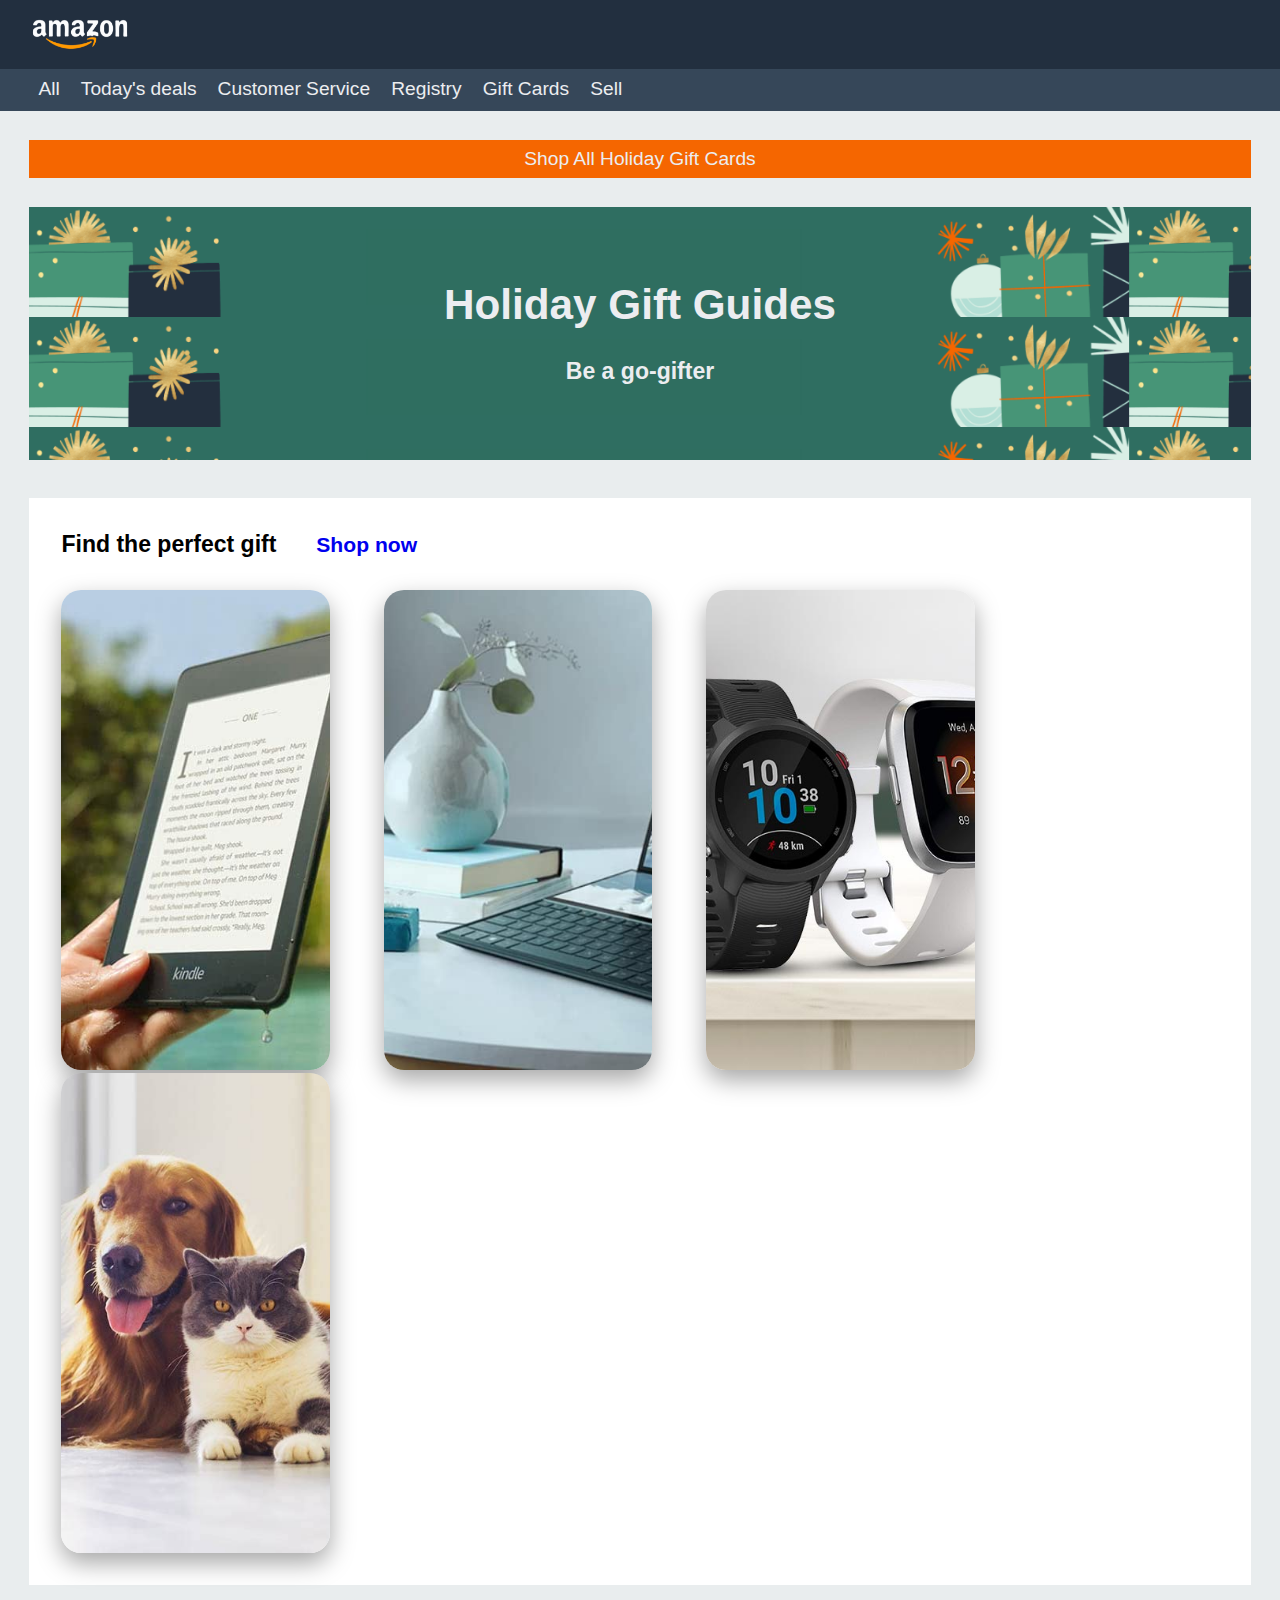
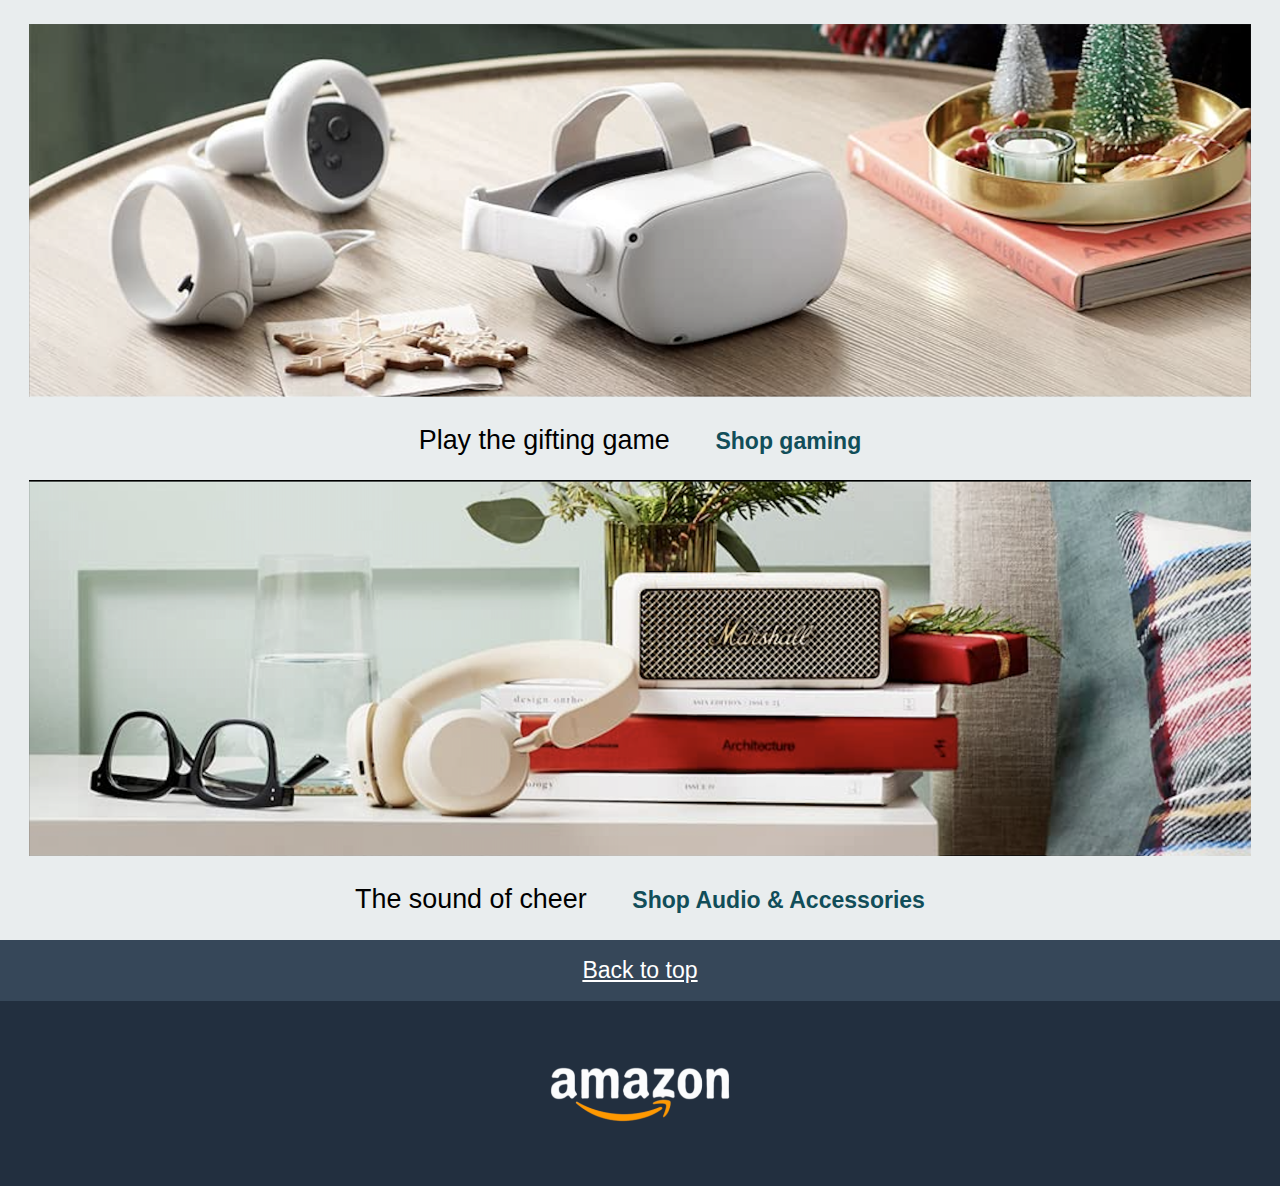
<file: index.html>
<!DOCTYPE html>
<html lang="en">
	<head>
		<meta charset="UTF-8" />
		<meta
			name="viewport"
			content="width=device-width, initial-scale=1.0"
		/>
		<meta
			name="description"
			content="sito e-shopping"
		/>
		<link
			rel="stylesheet"
			href="assets/css/reset.css"
		/>
		<link
			rel="stylesheet"
			href="assets/css/style.css"
		/>
		<title>Amazon</title>
	</head>

	<body>
		<header>
			<div>
				<img
					src="assets/images/logo.png"
					alt="Logo Amazon testata"
				/>
			</div>
			<nav>
				<ul>
					<li><a href="####">All</a></li>
					<li><a href="####">Today's deals</a></li>
					<li><a href="####">Customer Service</a></li>
					<li><a href="####">Registry</a></li>
					<li><a href="####">Gift Cards</a></li>
					<li><a href="####">Sell</a></li>
				</ul>
			</nav>
		</header>

		<main>
			<section id="giftSection">
				<div class="testataArancione">
					<h2>Shop All Holiday Gift Cards</h2>
				</div>

				<div>
					<h1>Holiday Gift Guides</h1>
					<p>Be a go-gifter</p>
				</div>
			</section>

			<section id="gift">
				<div class="findText">
					<h2>Find the perfect gift</h2>
					<span><a href="###">Shop now</a></span>
				</div>

				<div id="sezioneImg">
					<div>
						<img
							src="assets/images/img_1.jpg"
							alt=""
						/>
					</div>
					<div>
						<img
							src="assets/images/img_2.jpg"
							alt=""
						/>
					</div>
					<div>
						<img
							src="assets/images/img_3.jpg"
							alt=""
						/>
					</div>
					<div>
						<img
							src="assets/images/img_4.jpg"
							alt=""
						/>
					</div>
				</div>
			</section>

			<section class="sezioneSpecial">
				<div>
					<img src="assets/images/img_9.png" />
				</div>
				<div>
					<h2>Play the gifting game</h2>
					<span><a href="###">Shop gaming</a></span>
				</div>
			</section>

			<section class="sezioneSpecial bordo">
				<div>
					<img src="assets/images/img_10.png" />
				</div>
				<div>
					<h2>The sound of cheer</h2>
					<span><a href="###">Shop Audio & Accessories</a></span>
				</div>
			</section>
		</main>

		<footer>
			<nav>
				<a href="#giftSection">Back to top</a>
			</nav>

			<img
				src="assets/images/logo.png"
				alt="Logo Amazon pie di pagina"
			/>
		</footer>
	</body>
</html>
</file>
<file: assets/css/style.css>
/* Global */

html {font-family: Arial, Helvetica, sans-serif; 
  font-size: 1.2rem;
  color: #ECEDF0;
}

.sezioneSpecial{
 text-align: center; /*toglibile per renderlo più smooth*/
}
.sezioneSpecial h2{
  display: inline-block;
  padding-top: 1em;
  padding-bottom: 1em;
  margin-right: 1.5em;
  font-size: 1.4em;
  font-weight: 500;
  color: black;
}
.sezioneSpecial a{
  text-decoration: none;
  font-size: 1.2em;
  font-weight: 700;
  color: #114E59;
}
.sezioneSpecial img{
  width: 100%;
}

.bordo {
  border-top: 1px solid black;  
}


/* BODY */
main {
  padding: 1.5em 1.5em 0em 1.5em;
  background-color: #E9EDEE;
}


/*HEADER */
header{
  background-color: #222F3F;
}

header img{
  width: 8%;
  margin: 0.8em;
  margin-left: 1.5em;
}

header nav {
  background-color: #364759;
}
header nav a{
  color: #ECEDF0;
  text-decoration: none;
}

header nav ul {
  display:inline-block;
  text-align: center;
  text-decoration: none;
  list-style-type: none;
  margin-left: 1.5em;
}
header nav ul li {
  float: left;
  padding: 0.5em 0.6em 0.5em 0.5em;
}

/* SECTION GIFT CARDS */

#giftSection {
  width: 100%;
}

.testataArancione{
  background-color: #F56600;
  text-align: center;
  padding: 0.5em;
  margin-bottom: 1.5em;
}

#giftSection div:nth-of-type(2){
  background-image: url(../images/bg-image.png);
  background-size: contain;
  background-size: 90%;
  text-align: center;
  padding-top: 4em;
  padding-bottom: 4em;
  font-weight: 600;
}

#giftSection h1{
  font-size: 2.2em;
  margin-bottom: 0.8em;
}

#giftSection p {
  font-size: 1.2em;
}

/*Section Perfect Gift*/

#gift{
  margin-top: 2em;
  margin-bottom: 2em;
  padding-bottom: 1.5em;
  background-color: white;
}

.findText{
  padding-left: 1.7em;
}

.findText h2{
  display: inline-block;
  padding-top: 1.5em;
  padding-bottom: 1.5em;
  margin-right: 1.5em;
  font-size: 1.2em;
  font-weight: 600;
  color: black;
}
.findText a{
  text-decoration: none;
  font-size: 1.1em;
  font-weight: 700;
}

#sezioneImg{
  height: auto;
  margin-left: 1.7em;

}
#sezioneImg div {
  display:inline-block;
  overflow: hidden;
  width:21vw;  
  margin-right: 2.5em;
  border-radius: 20px;
  box-shadow: rgba(0, 0, 0, 0.35) 0px 10px 25px;
}
#sezioneImg div img{
  float: left;
  width:  100%;
  height: 25em;
  object-fit: cover;
}



/*FOOTER*/
footer {
  background-color: #222F3F;
  text-align: center;

}
footer img{
  width: 15%;
  padding: 3em;
  
}
footer nav{
  background-color: #364759;
  padding: 1em;
}

footer nav a{
  color: white;
  font-size: 1.2em;
}
</file>
